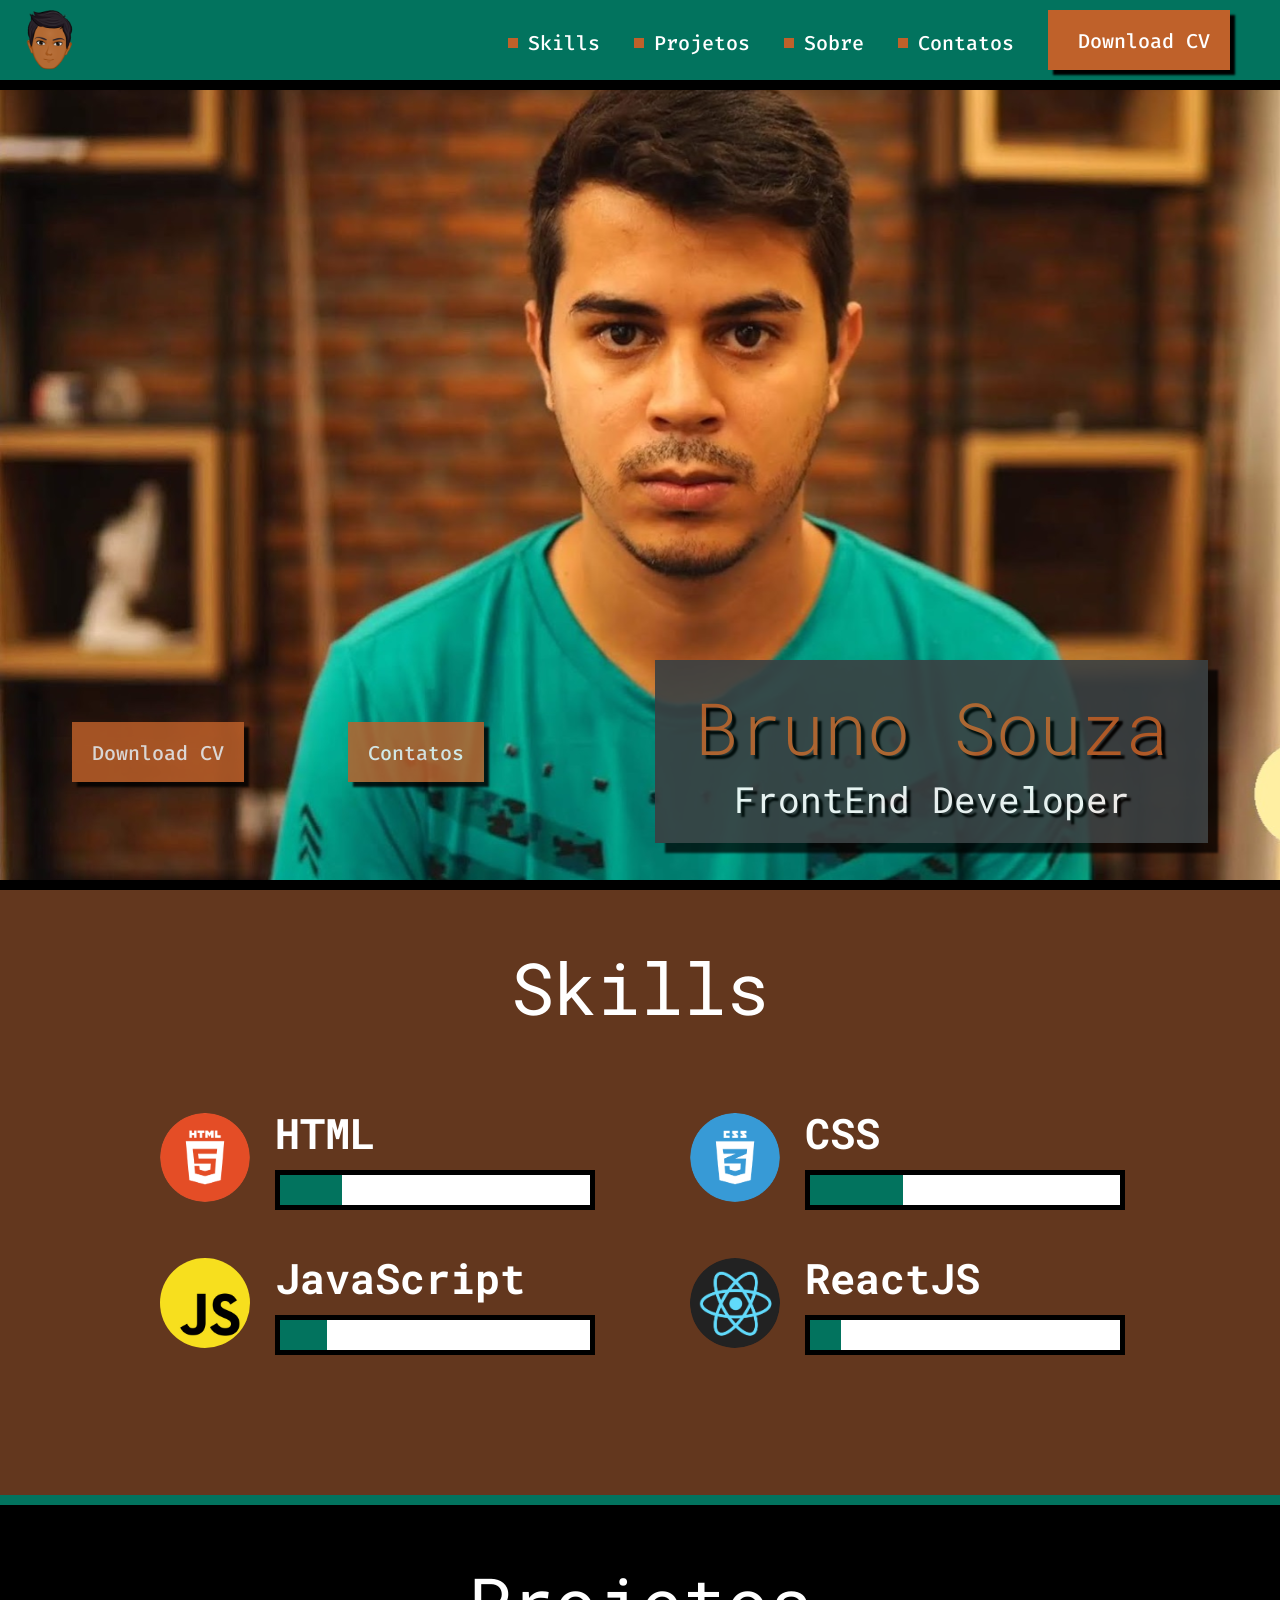
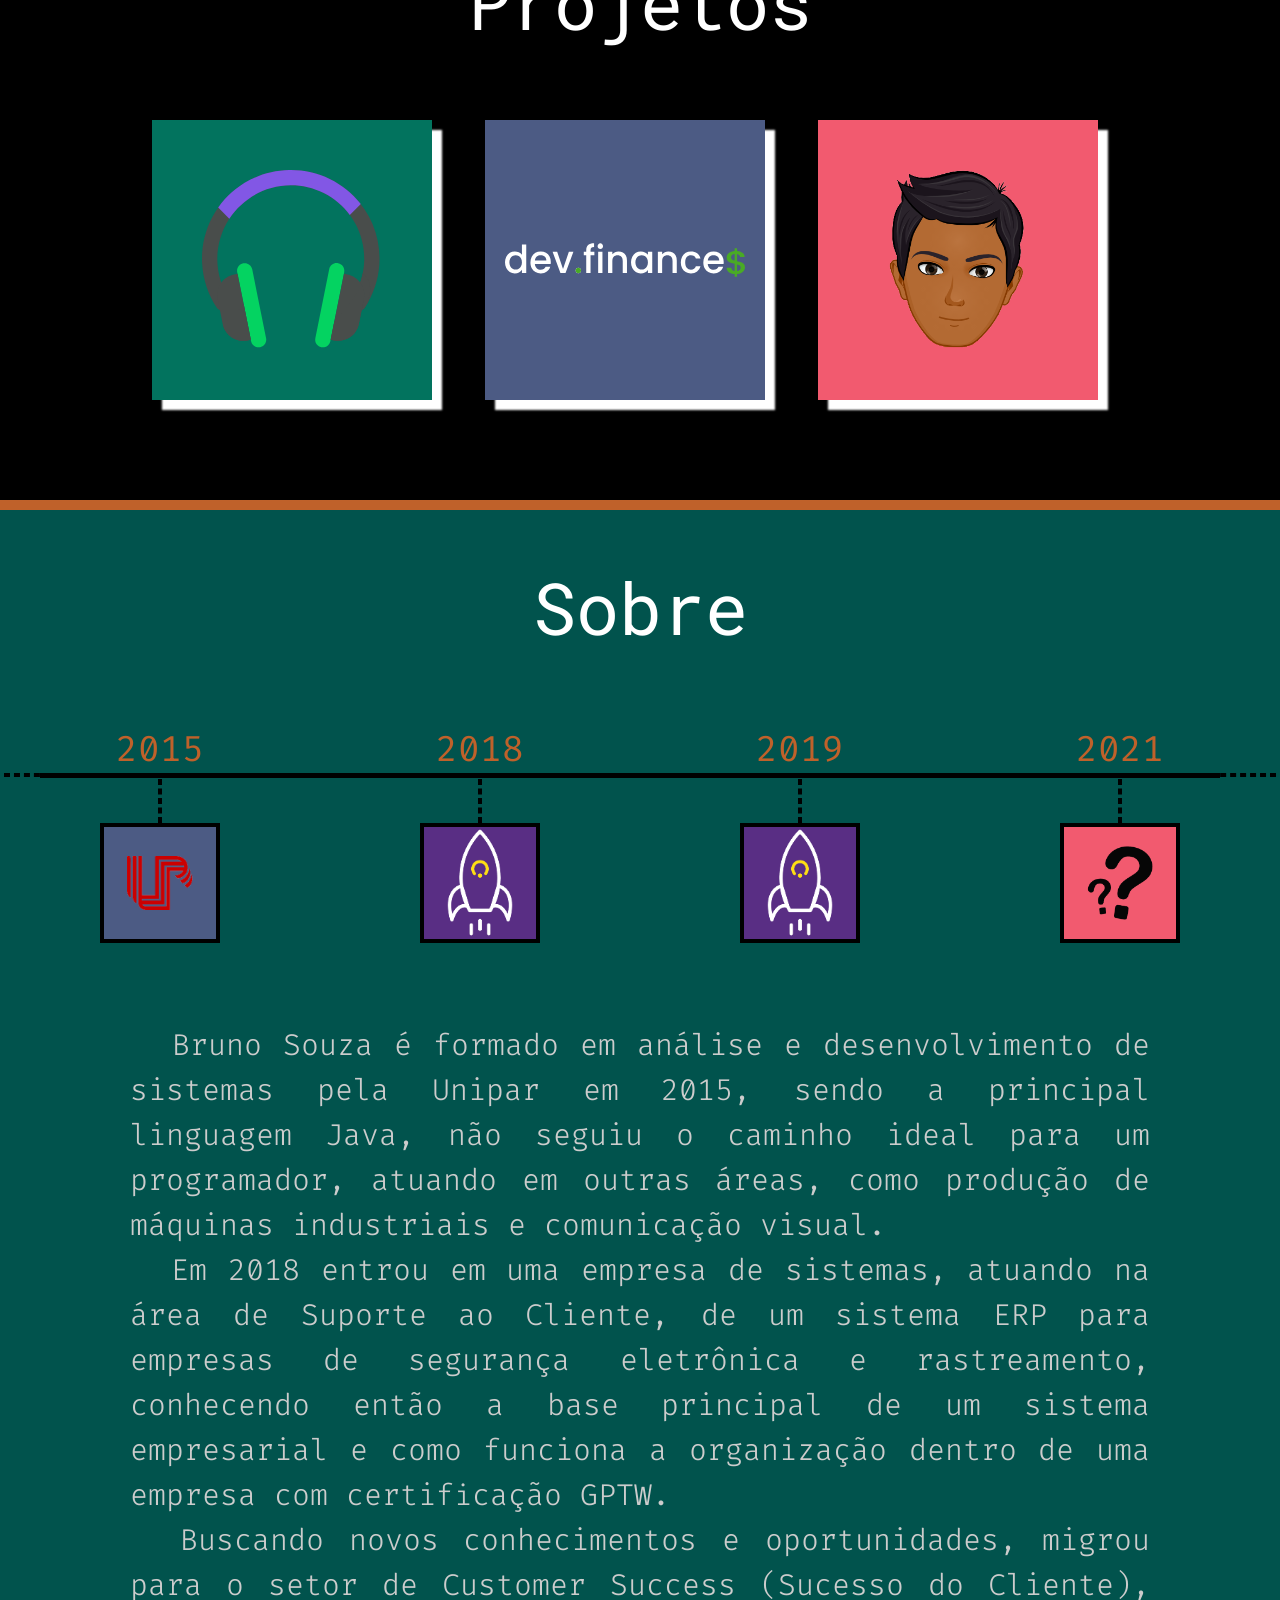
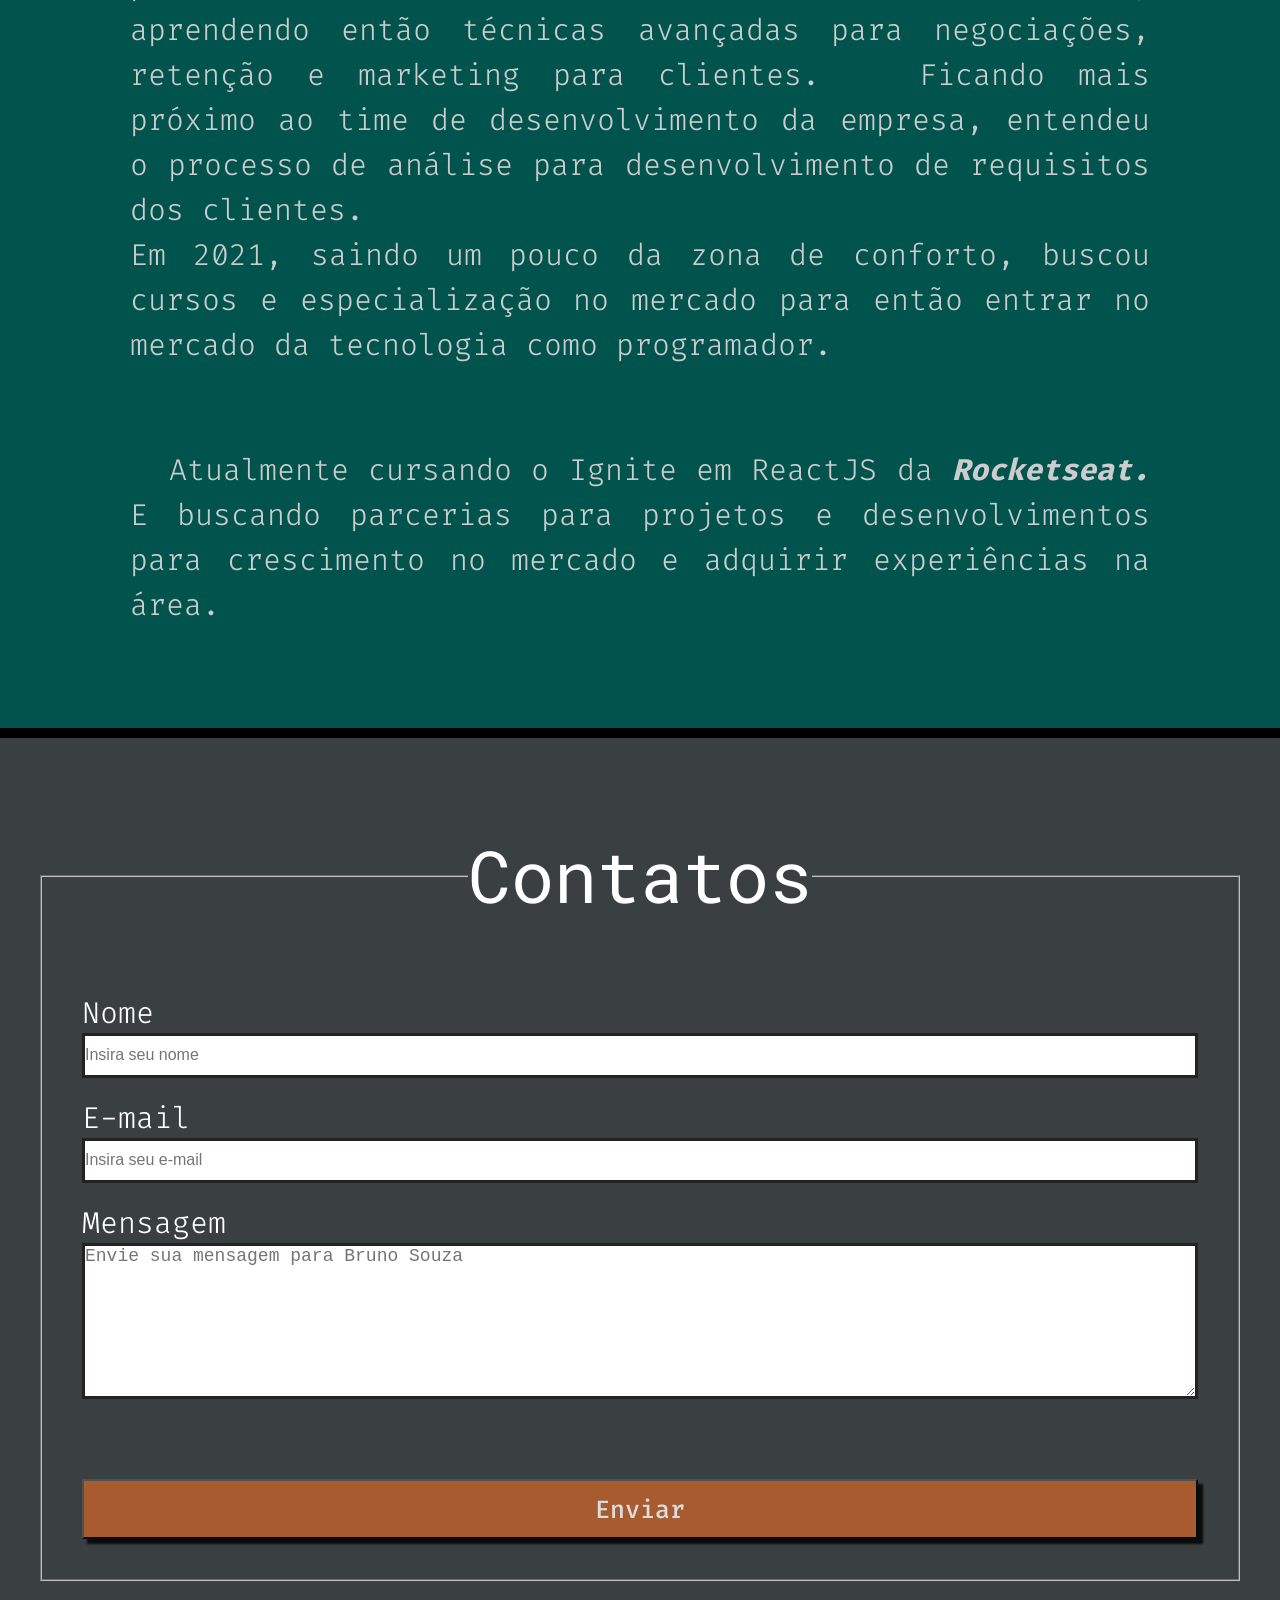
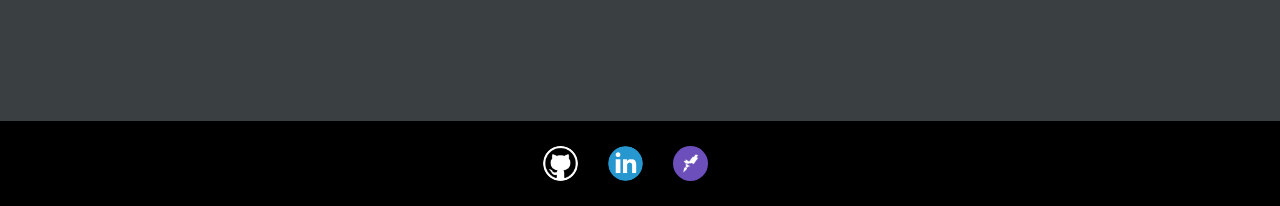
<file: index.html>
<!DOCTYPE html>
<html lang="pt-BR">
<head>
  <meta charset="UTF-8">
  <meta http-equiv="X-UA-Compatible" content="IE=edge">
  <meta name="viewport" content="width=device-width, initial-scale=1.0">
  <title>Bruno Souza - Portifólio</title>
</head>

<link rel="shortcut icon" href="./assets/favicon.png" type="image/png">

<link rel="preconnect" href="https://fonts.gstatic.com">
<link href="https://fonts.googleapis.com/css2?family=Fira+Code:wght@100;300;500;700&family=Roboto+Mono&display=swap" rel="stylesheet">

<link rel="stylesheet" href="./styles/reset.css">
<link rel="stylesheet" href="./styles/style.css">

<body>
  <header>
      <img src="./assets/avatar.svg" alt="Avatar do Bruno Souza">
      <nav>
        <a href="" lang="en">Skills</a>
        <a href="">Projetos</a>
        <a href="">Sobre</a>       
        <a href="">Contatos</a>
        <a class="buttons" href="" lang="en">Download CV</a>
      </nav>  
  </header>
  <main>

    <section class="banner">
      <div class="wrapper">
        <div>
          <a href="" class="buttons">Download CV</a>
          <a href="" class="buttons">Contatos</a>
        </div>
        <div class="boxName">
          <h1>Bruno Souza</h1>
          <h2 class="main-title">FrontEnd Developer</h2>
        </div>
      </div> 
    </section>

    <section class="section">      
      <h2 class="main-title -second">Skills</h2>

      <div class="wrapper-skills">
        <article class="skills-tec">  
          <img class="skill-icon" src="./assets/html.png" alt="Logo html5">
          <div class="skill-right">
            <h3 class="skill-title">HTML</h3>
            <progress class="progress-bar" max="100" value="20">
              30%
            </progress>
          </div>
        </article>
        <article class="skills-tec">  
          <img class="skill-icon" src="./assets/css.png" alt="Logo css">
          <div class="skill-right">
            <h3 class="skill-title">CSS</h3>
            <progress class="progress-bar" max="100" value="30">
              30%
            </progress>
          </div>
        </article>
        <article class="skills-tec">  
          <img class="skill-icon" src="./assets/js.png" alt="Logo JavaScript">
          <div class="skill-right">
            <h3 class="skill-title">JavaScript</h3>
            <progress class="progress-bar" max="100" value="15">
              30%
            </progress>
          </div>
        </article>
        <article class="skills-tec">  
          <img class="skill-icon" src="./assets/react.png" alt="Logo ReactJS">
          <div class="skill-right">
            <h3 class="skill-title">ReactJS</h3>
            <progress class="progress-bar" max="100" value="10">
              30%
            </progress>
          </div>
        </article>
      </div>
    </section>

    <section class="section -second">
      <h2 class="main-title -second">Projetos</h2>

      <div class="wrapper-projects">
        <a href="https://github.com/mrbrunosouza/podcastr" target="_blank">
          <img class="project -first" src="./assets/podcastr.svg" alt="Imagem projeto Podcastr">
        </a>
        <a href="https://github.com/mrbrunosouza/maratona-discover-ed-01" target="_blank">
          <img class="project -second" src="./assets/devfinance.svg" alt="Imagem projeto Maratona Discovery">
        </a>
        <a href="https://github.com/mrbrunosouza/project-portifolio" target="_blank">
          <img class="project -third" src="./assets/avatar.svg" alt="">
        </a>
      </div>
      
    </section>

    <section class="section -third">
      <h2 class="main-title -second">Sobre</h2>

      <section class="main-carousel">
        <figure class="node-card">
          <figcaption class="title">2015</figcaption>
          <div class="logo">
            <img src="./assets/unipar.png" alt="Logo Unipar">
          </div>
        </figure>
        <figure class="node-card">
          <figcaption class="title">2018</figcaption>
          <div class="logo -inside">
            <img src="./assets/inside.png" alt="Logo Inside Sistemas">
          </div>
        </figure>
        <figure class="node-card">
          <figcaption class="title">2019</figcaption>
          <div class="logo -inside">
            <img src="./assets/inside.png" alt="Logo Inside Sistemas">
          </div>
        </figure>
        <figure class="node-card">
          <figcaption class="title">2021</figcaption>
          <div class="logo -semEmprego">
            <img src="./assets/semEmprego.png" alt="Imagem com pontos de interrogação">
          </div>
        </figure>
      </section>
      <p>
        &nbsp;&nbsp;Bruno Souza é formado em análise e desenvolvimento de sistemas pela Unipar em 2015, 
        sendo a principal linguagem Java, não seguiu o caminho ideal para um programador, 
        atuando em outras áreas, como produção de máquinas industriais e comunicação visual.
        <br>
        &nbsp;&nbsp;Em 2018 entrou em uma empresa de sistemas, atuando na área de Suporte ao Cliente,
        de um sistema ERP para empresas de segurança eletrônica e rastreamento, 
        conhecendo então a base principal de um sistema empresarial 
        e como funciona a organização dentro de uma empresa com certificação GPTW.
        <br>
        &nbsp;&nbsp;Buscando novos conhecimentos e oportunidades, migrou para o setor de Customer Success (Sucesso do Cliente),
        aprendendo então técnicas avançadas para negociações, retenção e marketing para clientes.
        &nbsp;&nbsp;Ficando mais próximo ao time de desenvolvimento da empresa, 
        entendeu o processo de análise para desenvolvimento de requisitos dos clientes.
        <br>
        Em 2021, saindo um pouco da zona de conforto, buscou cursos e especialização no mercado para então
        entrar no mercado da tecnologia como programador.
      </p>
      <p>
        &nbsp;&nbsp;Atualmente cursando o Ignite em ReactJS da 
        <a href="https://rocketseat.com.br/" target="_blank">
          <cite><strong>Rocketseat.</strong></cite>
        </a>
        E buscando parcerias para projetos e desenvolvimentos para crescimento no mercado e adquirir experiências na área.
      </p>
    </section>

    <section class="section -fourth">
      <form action="">
        <fieldset class="form-contact">
          <legend class="main-title -second">Contatos</legend>

          <label for="name">Nome</label>
          <input 
            type="text" 
            name="name" 
            id="name" 
            size="30" 
            placeholder="Insira seu nome"
            title="Insira um nome"
          >
          <label for="">E-mail</label>
          <input 
            type="email" 
            name="email" 
            id="email" 
            size="23"
            placeholder="Insira seu e-mail"
            minlength="7" 
            required
            title="Insira um e-mail válido"
          >
          <label for="message">Mensagem</label>
          <textarea 
            name="message" 
            id="message" 
            cols="20" 
            rows="10"
            placeholder="Envie sua mensagem para Bruno Souza"
            title="Escreva seu texto para o Bruno Souza"></textarea>
        <br><br>
        <button type="submit" class="buttons -submit">Enviar</button>
        </fieldset>
      </form>
    </section>
  </main>
  <footer>
    <a href="https://github.com/mrbrunosouza" target="_blank">
      <img src="./assets/github.png" alt="Logo github">
    </a>
    <a href="https://www.linkedin.com/in/bruno-souzaa/" target="_blank">
      <img src="./assets/linkedin.png" alt="Logo linkedin">
    </a>
    <a href="https://app.rocketseat.com.br/me/mr-bruno-souza" target="_blank">
      <img src="./assets/rocket.png" alt="Logo rocketseat">
    </a>
  </footer>
</body>
</html>
</file>
<file: styles/style.css>
:root {
  --color-black-first: #000;
  --color-black-second: #3A4042;
  --color-black-third: #828282;
  --color-first: #BF612A;
  --color-second: #02735E;
  --color-third: #FFFFFF;
  --color-error: #BA1F33;
  --color-success: #62C370;
  --color-warning: #CEB02A;
  --color-fourth: #4C5B84;
  --color-fifth: #63371E;
}


/* Header ---------------------------> */
header {
  display: flex;
  justify-content: space-between;
  background: var(--color-second);
  border-bottom: 10px solid var(--color-black-first);
  padding: 10px 20px;
}

nav {
  text-align: right;
}

/* Buttons and Links ---------------------------> */
a{
  display: inline-flex;
  align-items: center;
  color: var(--color-third);
  font-size: 20px;
  font-family: "Fira Code", sans-serif;
  font-weight: 500;
  text-decoration: none;
  margin-right: 30px;
}

header a::before {
  content: "";
  background: var(--color-first);
  width: 10px;
  height: 10px;
  margin-right: 10px;
}

.buttons {
 display: inline-block;
 background: var(--color-first);
 padding: 18px 20px;
 box-shadow: 5px 5px 2px var(--color-black-first);
 height: 60px;
 transition: transform 150ms linear;
}

.buttons:hover {
  font-weight: 700;
  opacity: 100%;
  transform: scale(1.04);
}

section .buttons {
  opacity: 82%;
  margin-right: 100px;
}

/* Titles ---------------------------> */

h1 {
  font-family: Roboto Mono, sans-serif;
  font-weight: 300;
  font-size: 72px;
  color: var(--color-first);
  text-shadow: 4px 4px 2px var(--color-black-first);
}

.main-title {
  font-family: Roboto Mono, sans-serif;
  font-weight: normal;
  font-size: 36px;
  color: var(--color-third);
  text-shadow: 4px 4px 2px var(--color-black-first);  
}

.main-title.-second {
  font-size: 72px;
  font-family: Roboto Mono, sans-serif;
  text-shadow: none;
  text-align: center;
}

.section .main-title {
  margin-bottom: 70px;
}

/* Sections ---------------------------> */

.banner {
  background: url("../assets/photo.svg") no-repeat;
  background-size: cover;
  height: 800px;
  border-bottom: 10px solid var(--color-black-first);

  padding: 570px 72px 0;
}

.wrapper {
  display: flex;
  align-items: center;
  justify-content: space-between;
}

.boxName {
  background: var(--color-black-second);
  box-shadow: 10px 10px 2px rgba(0, 0, 0, 0.8);
  opacity: 90%;

  text-align: center;
  padding: 20px 40px;
}

.section {
  background: var(--color-fifth);
  border-bottom: 10px solid var(--color-second);
  padding: 50px 0 100px 0;
}

.section.-second {
  background: var(--color-black-first);
  border-bottom: 10px solid var(--color-first);
}

/* Skills ----------------------------- */

.skills-tec {
  display: flex;
  align-items: center;
  font-family: Roboto Mono, sans-serif;
  font-size: 36px;
  color: var(--color-third);
}

.wrapper-skills {
  display: flex;
  flex-wrap: wrap;
  max-width: 960px;
  margin: 0 auto;
}

.wrapper-skills .skills-tec {
  width: 430px;
  margin-bottom: 40px;
}

.wrapper-skills .skills-tec:nth-child(odd) {
  margin-right: 100px;
}

.wrapper-skills .progress-bar {
  width: 320px;
}

.skill-right {
  display: flex;
  flex-direction: column;
  justify-content: space-between;
}

.skill-icon {
  margin-right: 25px;
  width: 90px;
  border-radius: 50%;
}

.skill-title {
  margin-bottom: 10px;
}

.progress-bar {
  border: 5px solid #000;
  height: 40px;
}

.progress-bar::-webkit-progress-bar {
  background: #fff;
}

.progress-bar::-webkit-progress-value {
  background: var(--color-second);
}

.wrapper-projects {
  display: flex;
  align-items: center;
  justify-content: space-around;
  padding: 0 140px;
}

.wrapper-projects .project {
  background: var(--color-second);
  width: 280px;
  height: 280px;
  padding: 50px;
  box-shadow: 10px 10px 2px var(--color-third);
}

.project.-second {
  background: var(--color-fourth);
  padding: 20px;
}

.project.-third {
  background: #F25A6F;
}

.section.-third {
  background: #01534D;
  border-bottom: 10px solid var(--color-black-first);
  font-family: Fira Code, sans-serif;
  font-size: 36px;
  color: var(--color-first);
}

.section.-third p {
  color: #CCC;
  font-size: 30px;
  font-weight: 100;
  margin: 80px 130px 0 130px;
  text-align: justify;
  line-height: 1.5;
}

.section.-third a {
  color: #CCC;
  font-size: 30px;
  font-weight: 100;
  margin: 0;
  padding: 0;
}

.main-carousel {
  display: flex;
  justify-content: space-around;
  position: relative;
}

.main-carousel::after {
  content: '';
  position: absolute;
  left: 40px;
  top: 48px;
  display: block;
  height: 5px;
  width: calc(100% - 100px);
  background-color: #000;
}

.main-carousel::before {
  content: '';
  position: absolute;
  left: auto;
  top: 48px;
  display: block;
  width: 99%;
  border: 2.5px dashed #000;
}

.node-card {
  display: inline-flex;
  flex-direction: column;
  align-items: center;
  justify-content: center;
  position: relative;
}

.node-card .logo {
  background: #4C5B84;
}

.node-card .logo.-inside {
  background: #592E84;
}

.node-card .logo.-semEmprego {
  background: #F25A6F;
}

.node-card::before {
  content: '';
  position: absolute;
  height: 0px;
  width: 40px;
  border: 2.5px dashed #000;
  transform: rotate(90deg);
  bottom: 140px; 
}

.node-card .title {
  margin-bottom: 50px;
}

.node-card .logo {
  display: flex;
  align-items: center;
  justify-content: center;
  width: 120px;
  height: 120px;
  border: 4px solid #000;
}

.node-card img {
  width: 80px;
  padding: 7px;
}

.section.-fourth {
  background: var(--color-black-second);
  border-bottom: none;
}

.form-contact {
  display: flex;
  flex-direction: column;
  padding: 0 40px 40px 40px;
  font-family: Fira Code, sans-serif;
  color: #fff;
  font-size: 30px;
  font-weight: 100;
  margin: 40px;
}

.form-contact input {
  height: 45px;
  border: 3px solid #222;
  margin-bottom: 20px;
}

.form-contact input::placeholder {
  font-size: 16px;
}

.form-contact textarea {
  border: 3px solid #222;
}

.form-contact textarea::placeholder {
  font-size: 18px;
}

.buttons.-submit {
  color: var(--color-third);
  font-size: 25px;
  font-family: "Fira Code", sans-serif;
  font-weight: 500;
  padding: 0;
  margin: 0;
}

footer {
  display: flex;
  justify-content: center;
  background-color: var(--color-black-first);
  padding: 25px;
}

footer img {
  width: 35px;
  border-radius: 50%;

  transition: transform 200ms linear;
}


footer img:hover {
  transform: scale(1.2);
}
</file>
